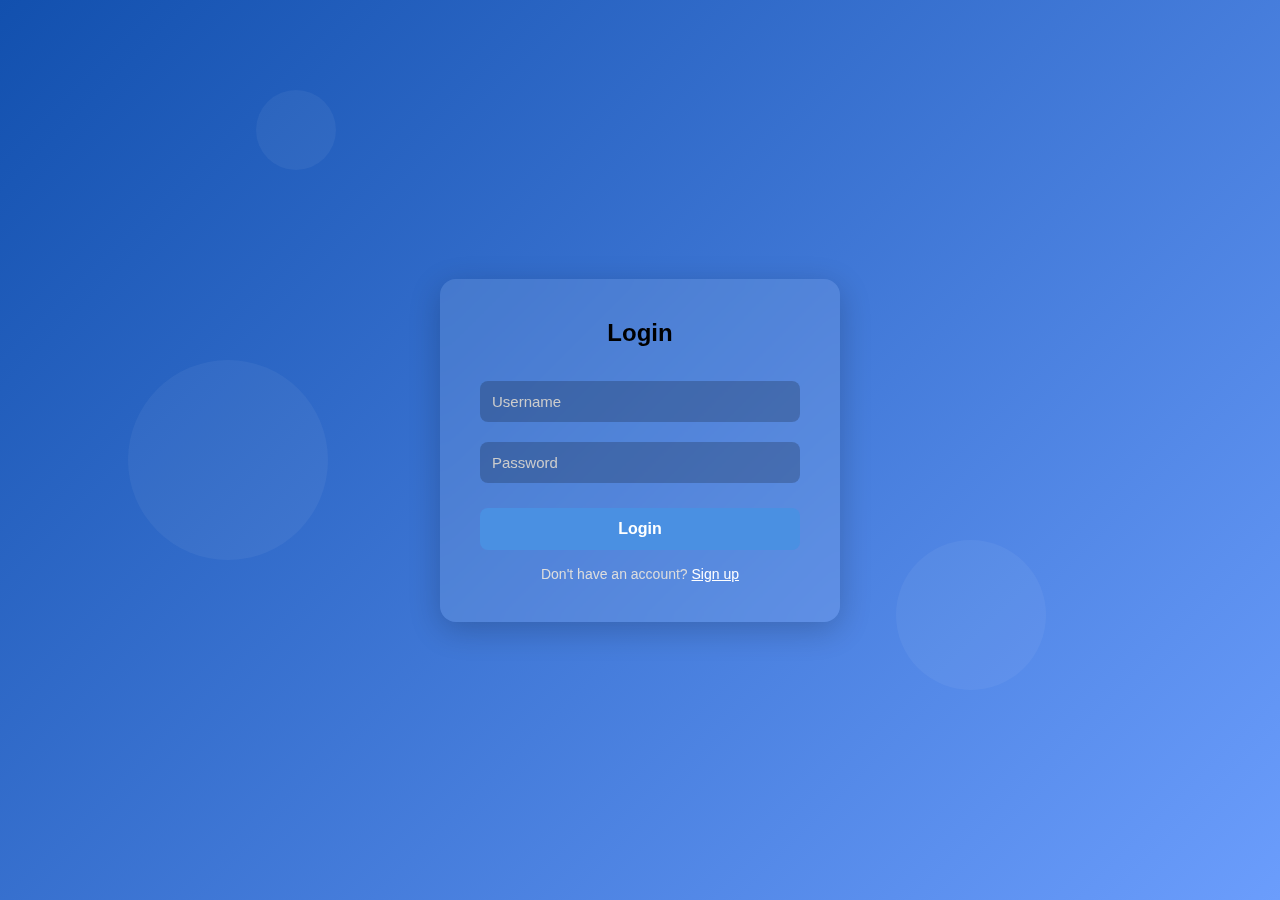
<file: index.html>
<!DOCTYPE html>
<html lang="en">
<head>
  <meta charset="UTF-8">
  <meta name="viewport" content="width=device-width, initial-scale=1.0">
  <title>Login Page</title>
  <style>
    * {
      box-sizing: border-box;
      margin: 0;
      padding: 0;
    }

    body {
      font-family: 'Segoe UI', Tahoma, Geneva, Verdana, sans-serif;
      height: 100vh;
      background: linear-gradient(135deg, #1250ae, #6b9dfc);
      display: flex;
      align-items: center;
      justify-content: center;
      overflow: hidden;
      position: relative;
    }

    /* Floating circles background */
    .circle {
      position: absolute;
      border-radius: 50%;
      background: rgba(255, 255, 255, 0.1);
      animation: float 20s infinite;
      opacity: 0.5;
    }

    .circle.small {
      width: 80px;
      height: 80px;
      top: 10%;
      left: 20%;
    }

    .circle.medium {
      width: 150px;
      height: 150px;
      top: 60%;
      left: 70%;
    }

    .circle.large {
      width: 200px;
      height: 200px;
      top: 40%;
      left: 10%;
    }

    @keyframes float {
      0% { transform: translateY(0) rotate(0deg); }
      50% { transform: translateY(-20px) rotate(180deg); }
      100% { transform: translateY(0) rotate(360deg); }
    }

    .login-container {
      background: rgba(255, 255, 255, 0.1);
      padding: 40px;
      border-radius: 16px;
      backdrop-filter: blur(10px);
      box-shadow: 0 8px 32px rgba(0,0,0,0.2);
      width: 90%;
      max-width: 400px;
      position: relative;
      z-index: 1;
    }

    .login-container h2 {
      text-align: center;
      margin-bottom: 24px;
      color: #000000;
      font-weight: bold;
    }

    .login-container input[type="text"],
    .login-container input[type="password"] {
      width: 100%;
      padding: 12px;
      margin: 10px 0;
      border: none;
      border-radius: 8px;
      background: rgba(0, 0, 0, 0.2);
      color: #fff;
      font-size: 15px;
    }

    .login-container input::placeholder {
      color: #ccc;
    }

    .login-container button {
      width: 100%;
      padding: 12px;
      background-color: #4a90e2;
      color: white;
      border: none;
      border-radius: 8px;
      font-size: 16px;
      font-weight: bold;
      cursor: pointer;
      margin-top: 15px;
      transition: background 0.3s ease;
    }

    .login-container button:hover {
      background-color: #357ab8;
    }

    .login-container .footer {
      text-align: center;
      margin-top: 16px;
      font-size: 14px;
      color: #ddd;
    }

    .login-container .footer a {
      color: #ffffff;
      text-decoration: underline;
    }

    .login-container .footer a:hover {
      text-decoration: navy;
    }
  </style>
</head>
<body>

  <!-- Floating circles for background design -->
  <div class="circle small"></div>
  <div class="circle medium"></div>
  <div class="circle large"></div>

  <div class="login-container">
    <h2>Login</h2>
    <form id="loginForm">
      <input type="text" placeholder="Username" id="username" required>
      <input type="password" placeholder="Password" id="password" required>
      <button type="submit">Login</button>
    </form>
    <div class="footer">
      Don't have an account? <a href="#">Sign up</a>
    </div>
  </div>

  <script>
    document.getElementById("loginForm").addEventListener("submit", function(event) {
      event.preventDefault();

      const username = document.getElementById("username").value;
      const password = document.getElementById("password").value;

      if (username && password) {
        window.location.href = "home.html";
      } else {
        alert("Please enter username and password");
      }
    });
  </script>

</body>
</html>
</file>
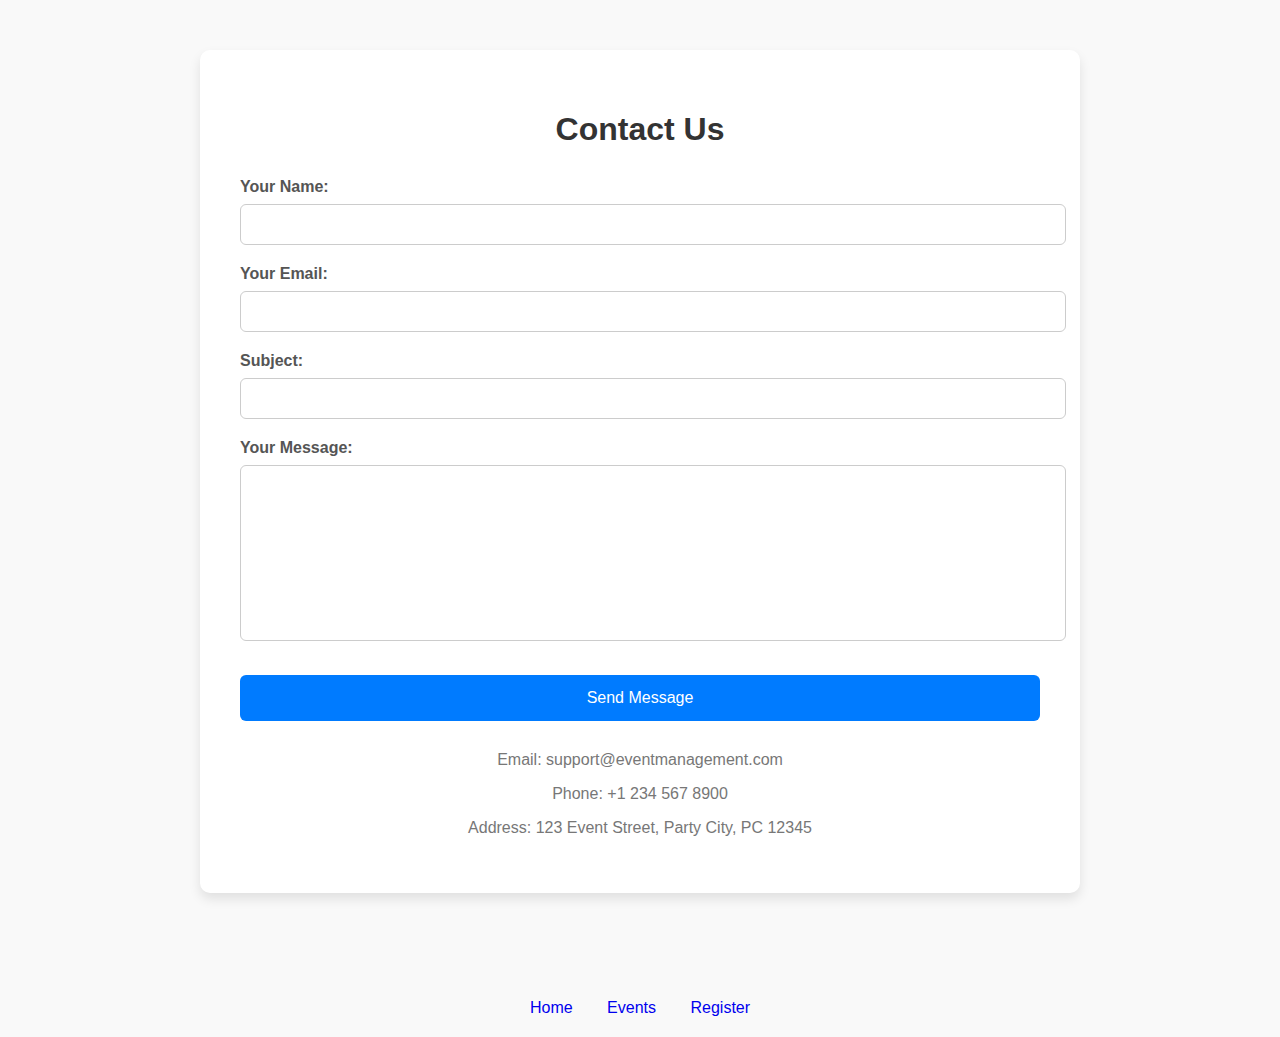
<file: contact.html>
<!DOCTYPE html>
<html lang="en">
<head>
  <meta charset="UTF-8">
  <meta name="viewport" content="width=device-width, initial-scale=1">
  <title>Contact Us - Event Management</title>
  <style>
    body {
      font-family: 'Segoe UI', Tahoma, Geneva, Verdana, sans-serif;
      background-color: #f9f9f9;
      margin: 0;
      padding: 0;
    }
    .container {
      width: 90%;
      max-width: 800px;
      margin: 50px auto;
      background: #fff;
      padding: 40px;
      box-shadow: 0 6px 12px rgba(0,0,0,0.1);
      border-radius: 10px;
      position: relative;
    }
    h1 {
      text-align: center;
      margin-bottom: 30px;
      color: #333;
    }
    .form-group {
      margin-bottom: 20px;
    }
    label {
      display: block;
      margin-bottom: 8px;
      font-weight: bold;
      color: #555;
    }
    input, textarea {
      width: 100%;
      padding: 12px;
      border: 1px solid #ccc;
      border-radius: 6px;
      resize: none;
    }
    textarea {
      height: 150px;
    }
    button {
      width: 100%;
      padding: 14px;
      background-color: #007BFF;
      border: none;
      color: white;
      font-size: 16px;
      border-radius: 6px;
      cursor: pointer;
      margin-top: 10px;
    }
    button:hover {
      background-color: #0056b3;
    }
    .info {
      margin-top: 30px;
      text-align: center;
      color: #777;
    }
    .thank-you-message {
      display: none;
      text-align: center;
      padding: 20px;
      background-color: #d4edda;
      color: #155724;
      border: 1px solid #c3e6cb;
      border-radius: 8px;
      margin-top: 20px;
    }

    /* Show Thank You Message when URL hash is #thanks */
    :target .form-content {
      display: none;
    }
    :target .thank-you-message {
      display: block;
    }
  </style>
</head>
<body>

<div id="thanks" class="container">
  <h1>Contact Us</h1>

  <div class="form-content">
    <form action="#thanks" method="POST">
      <div class="form-group">
        <label for="name">Your Name:</label>
        <input type="text" id="name" name="name" required>
      </div>

      <div class="form-group">
        <label for="email">Your Email:</label>
        <input type="email" id="email" name="email" required>
      </div>

      <div class="form-group">
        <label for="subject">Subject:</label>
        <input type="text" id="subject" name="subject" required>
      </div>

      <div class="form-group">
        <label for="message">Your Message:</label>
        <textarea id="message" name="message" required></textarea>
      </div>

      <button type="submit">Send Message</button>
    </form>
  </div>

  <div class="thank-you-message">
    <h2>Thank you!</h2>
    <p>Your message has been sent successfully. We'll get back to you soon!</p>
  </div>

  <div class="info">
    <p>Email: support@eventmanagement.com</p>
    <p>Phone: +1 234 567 8900</p>
    <p>Address: 123 Event Street, Party City, PC 12345</p>
  </div>
</div><br><br>
<footer style="text-align: center; padding: 20px;">
    <a href="home.html" style="margin: 0 15px; text-decoration: navy;">Home</a>
    <a href="events.html" style="margin: 0 15px; text-decoration: navy;">Events</a>
    <a href="register.html" style="margin: 0 15px; text-decoration: navy;">Register</a>
  </footer>
  
</body>
</html>
</file>
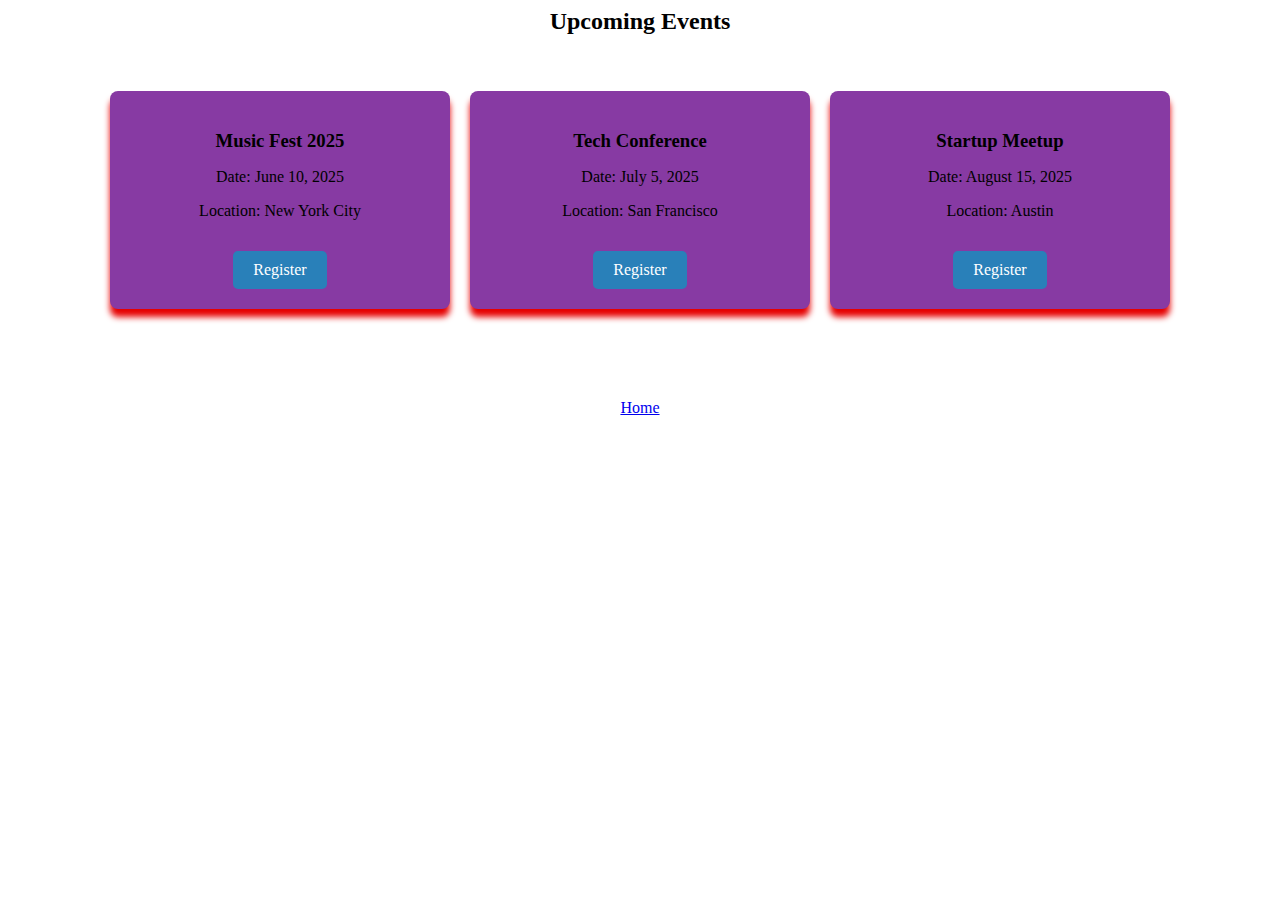
<file: events.html>
<html>
<section class="events">
    <div class="container">
     <center><h2>Upcoming Events</center></h2><br><br>
      <div class="event-cards">
        <div class="card">
          <h3>Music Fest 2025</h3>
          <p>Date: June 10, 2025</p>
          <p>Location: New York City</p>
          <a href="register.html" class="btn">Register</a>
        </div>
        <div class="card">
          <h3>Tech Conference</h3>
          <p>Date: July 5, 2025</p>
          <p>Location: San Francisco</p>
          <a href="register.html" class="btn">Register</a>
        </div>
        <div class="card">
          <h3>Startup Meetup</h3>
          <p>Date: August 15, 2025</p>
          <p>Location: Austin</p>
          <a href="register.html" class="btn">Register</a>
        </div>
      </div>
    </div><br><br><br><br><br>
    <div class="footer">
     <center><a href="home.html">Home</a></center> 
    </div>
  </section>
  </html>

  <style>
  .btn {
    display: inline-block;
    margin-top: 15px;
    background: #2980b9;
    color: white;
    padding: 10px 20px;
    text-decoration: none;
    border-radius: 5px;
    transition: background 0.2s;
  }
   
  .btn:hover {
    background: #1abc9c;
  }
  .event-cards {
    display: flex;
    flex-wrap: wrap;
    gap: 20px;
    justify-content: center;
  }
  
  .card {
    background: rgb(135, 58, 163);
    padding: 20px;
    border-radius: 8px;
    width: 300px;
    box-shadow: 0 8px 6px hsl(0, 100%, 45%);
    text-align: center;
  }
  
  .card h3 {
    margin-bottom: 10px;
  }
  footer {
      margin-top: auto;
      background: #fff;
      padding: 20px;
      text-align: center;
      box-shadow: 0 -2px 5px rgba(0,0,0,0.1);
    }
    footer a {
      margin: 0 10px;
      color: navy;
      text-decoration: none;
      font-weight: bold;
    }
    footer a:hover {
      text-decoration: underline;
    }
  </style>
</file>
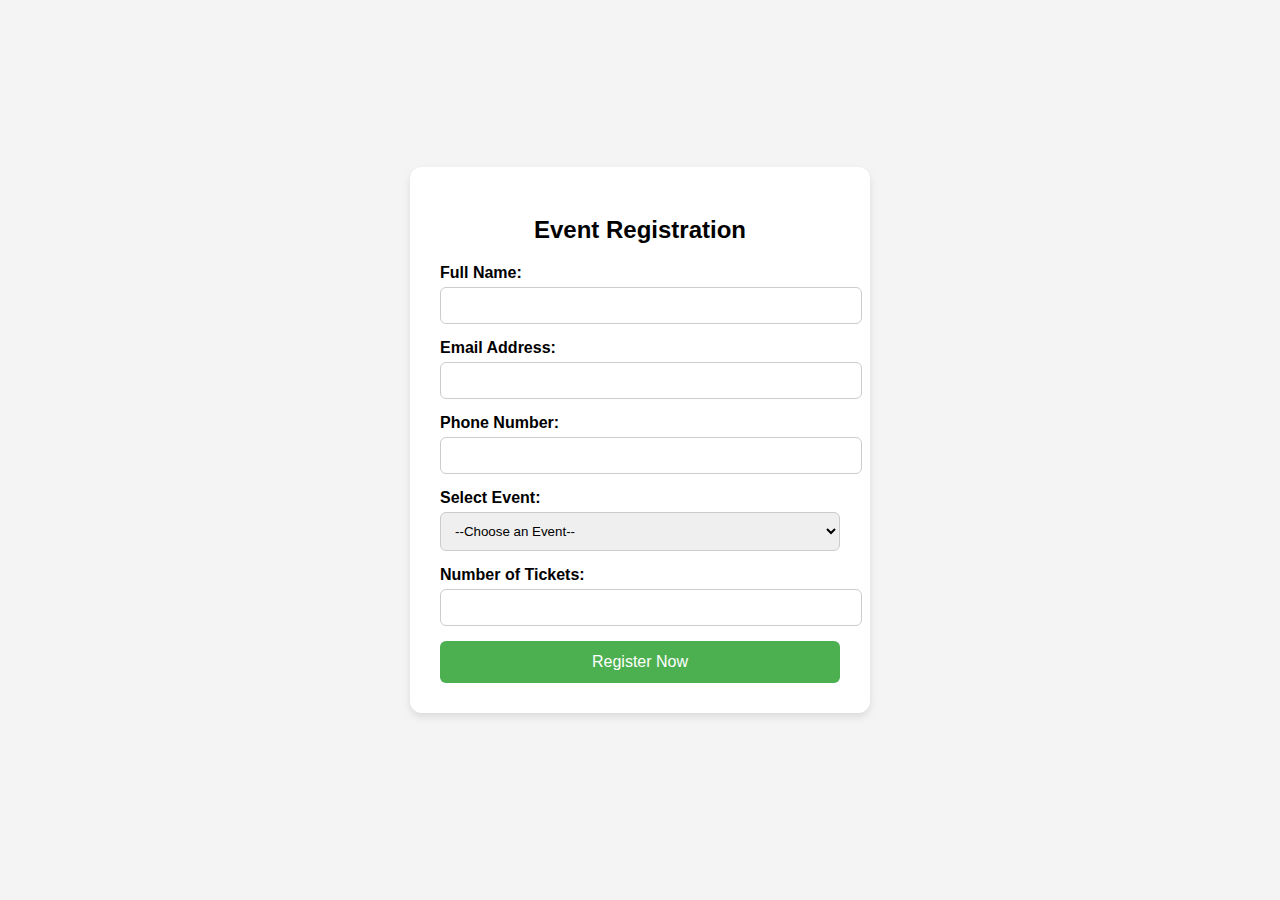
<file: register.html>
<!DOCTYPE html>
<html lang="en">
<head>
  <meta charset="UTF-8" />
  <meta name="viewport" content="width=device-width, initial-scale=1" />
  <title>Event Registration</title>
  <style>
    body {
      font-family: Arial, sans-serif;
      background: #f4f4f4;
      display: flex;
      justify-content: center;
      align-items: center;
      height: 100vh;
      margin: 0;
      flex-direction: column;
    }

    .form-container, .success-container {
      background: white;
      padding: 30px;
      border-radius: 12px;
      box-shadow: 0 4px 8px rgba(0,0,0,0.1);
      width: 100%;
      max-width: 400px;
      margin-bottom: 20px;
    }

    h2 {
      text-align: center;
      margin-bottom: 20px;
    }

    .form-group {
      margin-bottom: 15px;
    }

    label {
      display: block;
      margin-bottom: 5px;
      font-weight: bold;
    }

    input, select {
      width: 100%;
      padding: 10px;
      border: 1px solid #ccc;
      border-radius: 6px;
    }

    button {
      width: 100%;
      padding: 12px;
      background: #4CAF50;
      color: white;
      border: none;
      border-radius: 6px;
      font-size: 16px;
      cursor: pointer;
    }

    button:hover {
      background: #45a049;
    }

    .success-container {
      display: none;
      text-align: center;
    }

    .success-container a {
      display: inline-block;
      margin: 10px;
      padding: 10px 20px;
      background: #4CAF50;
      color: white;
      text-decoration: none;
      border-radius: 6px;
    }

    .success-container a:hover {
      background: #45a049;
    }

    footer {
      text-align: center;
      padding: 15px;
    }

    footer a {
      margin: 0 10px;
      color: navy;
      text-decoration: none;
      font-weight: bold;
    }
  </style>
</head>
<body>

<div class="form-container" id="form-container">
  <h2>Event Registration</h2>
  <form id="registrationForm">
    <div class="form-group">
      <label for="fullname">Full Name:</label>
      <input type="text" id="fullname" name="fullname" required>
    </div>

    <div class="form-group">
      <label for="email">Email Address:</label>
      <input type="email" id="email" name="email" required>
    </div>

    <div class="form-group">
      <label for="phone">Phone Number:</label>
      <input type="tel" id="phone" name="phone" required>
    </div>

    <div class="form-group">
      <label for="event">Select Event:</label>
      <select id="event" name="event" required>
        <option value="">--Choose an Event--</option>
        <option value="tech_summit">Tech Summit 2025</option>
        <option value="music_festival">Music Festival</option>
        <option value="business_meetup">Business Meetup</option>
      </select>
    </div>

    <div class="form-group">
      <label for="tickets">Number of Tickets:</label>
      <input type="number" id="tickets" name="tickets" min="1" max="10" required>
    </div>

    <button type="submit">Register Now</button>
  </form>
</div>

<div class="success-container" id="success-container">
  <h2>Registration Successful!</h2>
  <p>Thank you for registering. A confirmation has been sent to your email.</p>
  <a href="home.html">Back to Home</a>
  <a href="events.html">View More Events</a>
</div>


<script>
  document.getElementById('registrationForm').addEventListener('submit', function(e) {
    e.preventDefault(); // Prevent form from submitting to server

    // Optionally, validate or send data via AJAX here

    // Show success message and hide form
    document.getElementById('form-container').style.display = 'none';
    document.getElementById('success-container').style.display = 'block';
  });
</script>

</body>
</html>
</file>
